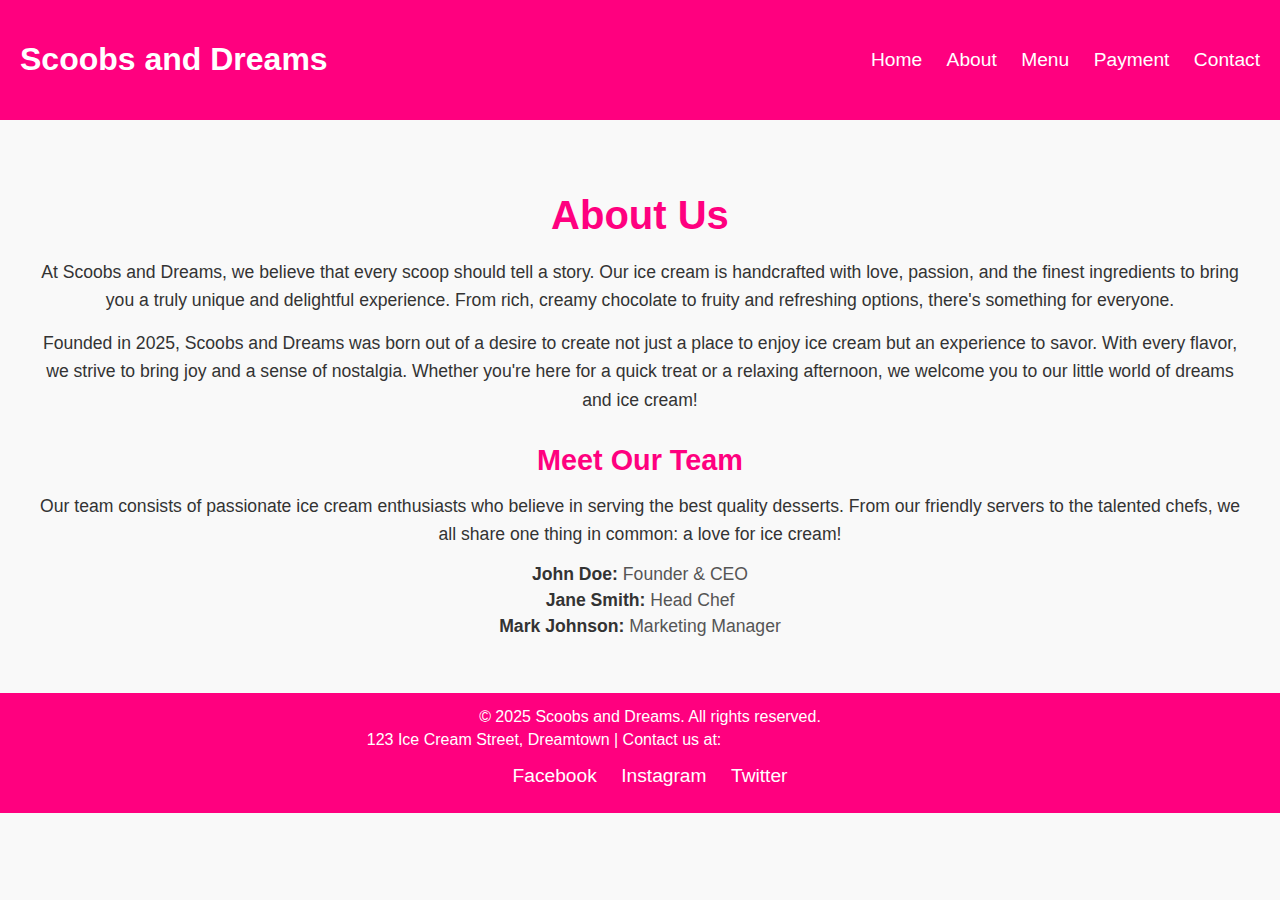
<file: Assignment#1/about.html>
<!DOCTYPE html>
<html lang="en">
<head>
  <meta charset="UTF-8">
  <meta name="viewport" content="width=device-width, initial-scale=1.0">
  <title>About - Scoobs and Dreams</title>
  <link rel="stylesheet" href="style.css">
</head>
<body>
<header>
  <h1>Scoobs and Dreams</h1>
  <nav>
    <ul>
      <li><a href="index.html">Home</a></li>
      <li><a href="about.html">About</a></li>
      <li><a href="menu.html">Menu</a></li>
      <li><a href="payment.html">Payment</a></li>
      <li><a href="contact.html">Contact</a></li>
    </ul>
  </nav>
</header>

<main>
  <section class="about">
    <h2>About Us</h2>
    <p>At Scoobs and Dreams, we believe that every scoop should tell a story. Our ice cream is handcrafted with love, passion, and the finest ingredients to bring you a truly unique and delightful experience. From rich, creamy chocolate to fruity and refreshing options, there's something for everyone.</p>

    <p>Founded in 2025, Scoobs and Dreams was born out of a desire to create not just a place to enjoy ice cream but an experience to savor. With every flavor, we strive to bring joy and a sense of nostalgia. Whether you're here for a quick treat or a relaxing afternoon, we welcome you to our little world of dreams and ice cream!</p>

    <div class="team">
      <h3>Meet Our Team</h3>
      <p>Our team consists of passionate ice cream enthusiasts who believe in serving the best quality desserts. From our friendly servers to the talented chefs, we all share one thing in common: a love for ice cream!</p>
      <ul>
        <li><strong>John Doe:</strong> Founder & CEO</li>
        <li><strong>Jane Smith:</strong> Head Chef</li>
        <li><strong>Mark Johnson:</strong> Marketing Manager</li>
      </ul>
    </div>
  </section>
</main>

<footer>
  <p>&copy; 2025 Scoobs and Dreams. All rights reserved.</p>
  <p>123 Ice Cream Street, Dreamtown | Contact us at: <a href="mailto:info@scoobsanddreams.com">info@scoobsanddreams.com</a></p>
  <ul class="social-links">
    <li><a href="https://facebook.com" target="_blank">Facebook</a></li>
    <li><a href="https://instagram.com" target="_blank">Instagram</a></li>
    <li><a href="https://twitter.com" target="_blank">Twitter</a></li>
  </ul>
</footer>

</body>
</html>
</file>
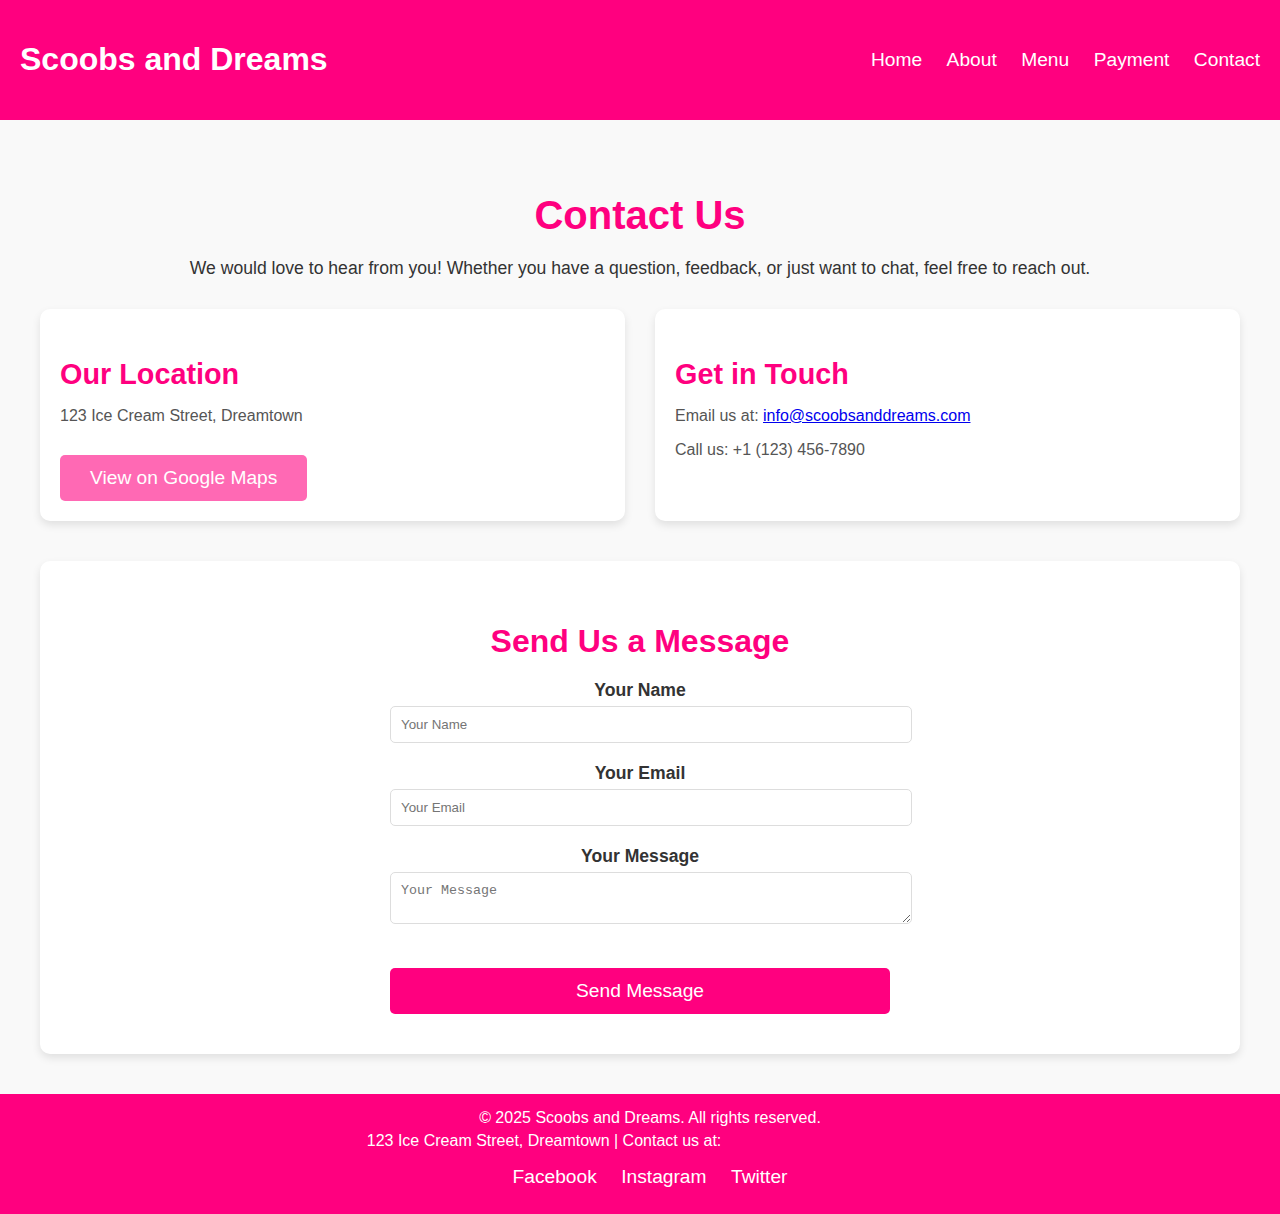
<file: Assignment#1/contact.html>
<!DOCTYPE html>
<html lang="en">
<head>
  <meta charset="UTF-8">
  <meta name="viewport" content="width=device-width, initial-scale=1.0">
  <title>Contact - Scoobs and Dreams</title>
  <link rel="stylesheet" href="style.css">
</head>
<body>
<header>
  <h1>Scoobs and Dreams</h1>
  <nav>
    <ul>
      <li><a href="index.html">Home</a></li>
      <li><a href="about.html">About</a></li>
      <li><a href="menu.html">Menu</a></li>
      <li><a href="payment.html">Payment</a></li>
      <li><a href="contact.html">Contact</a></li>
    </ul>
  </nav>
</header>

<main>
  <section class="contact">
    <h2>Contact Us</h2>
    <p>We would love to hear from you! Whether you have a question, feedback, or just want to chat, feel free to reach out.</p>

    <div class="contact-details">
      <div class="contact-info">
        <h3>Our Location</h3>
        <p>123 Ice Cream Street, Dreamtown</p>
        <a href="https://maps.google.com?q=123+Ice+Cream+Street,+Dreamtown" target="_blank" class="btn">View on Google Maps</a>
      </div>

      <div class="contact-info">
        <h3>Get in Touch</h3>
        <p>Email us at: <a href="mailto:info@scoobsanddreams.com">info@scoobsanddreams.com</a></p>
        <p>Call us: +1 (123) 456-7890</p>
      </div>
    </div>

    <div class="contact-form">
      <h3>Send Us a Message</h3>
      <form action="#" method="POST">
        <label for="name">Your Name</label>
        <input type="text" id="name" name="name" placeholder="Your Name" required>

        <label for="email">Your Email</label>
        <input type="email" id="email" name="email" placeholder="Your Email" required>

        <label for="message">Your Message</label>
        <textarea id="message" name="message" placeholder="Your Message" required></textarea>

        <button type="submit" class="btn">Send Message</button>
      </form>
    </div>
  </section>
</main>

<footer>
  <p>&copy; 2025 Scoobs and Dreams. All rights reserved.</p>
  <p>123 Ice Cream Street, Dreamtown | Contact us at: <a href="mailto:info@scoobsanddreams.com">info@scoobsanddreams.com</a></p>
  <ul class="social-links">
    <li><a href="https://facebook.com" target="_blank">Facebook</a></li>
    <li><a href="https://instagram.com" target="_blank">Instagram</a></li>
    <li><a href="https://twitter.com" target="_blank">Twitter</a></li>
  </ul>
</footer>

</body>
</html>
</file>
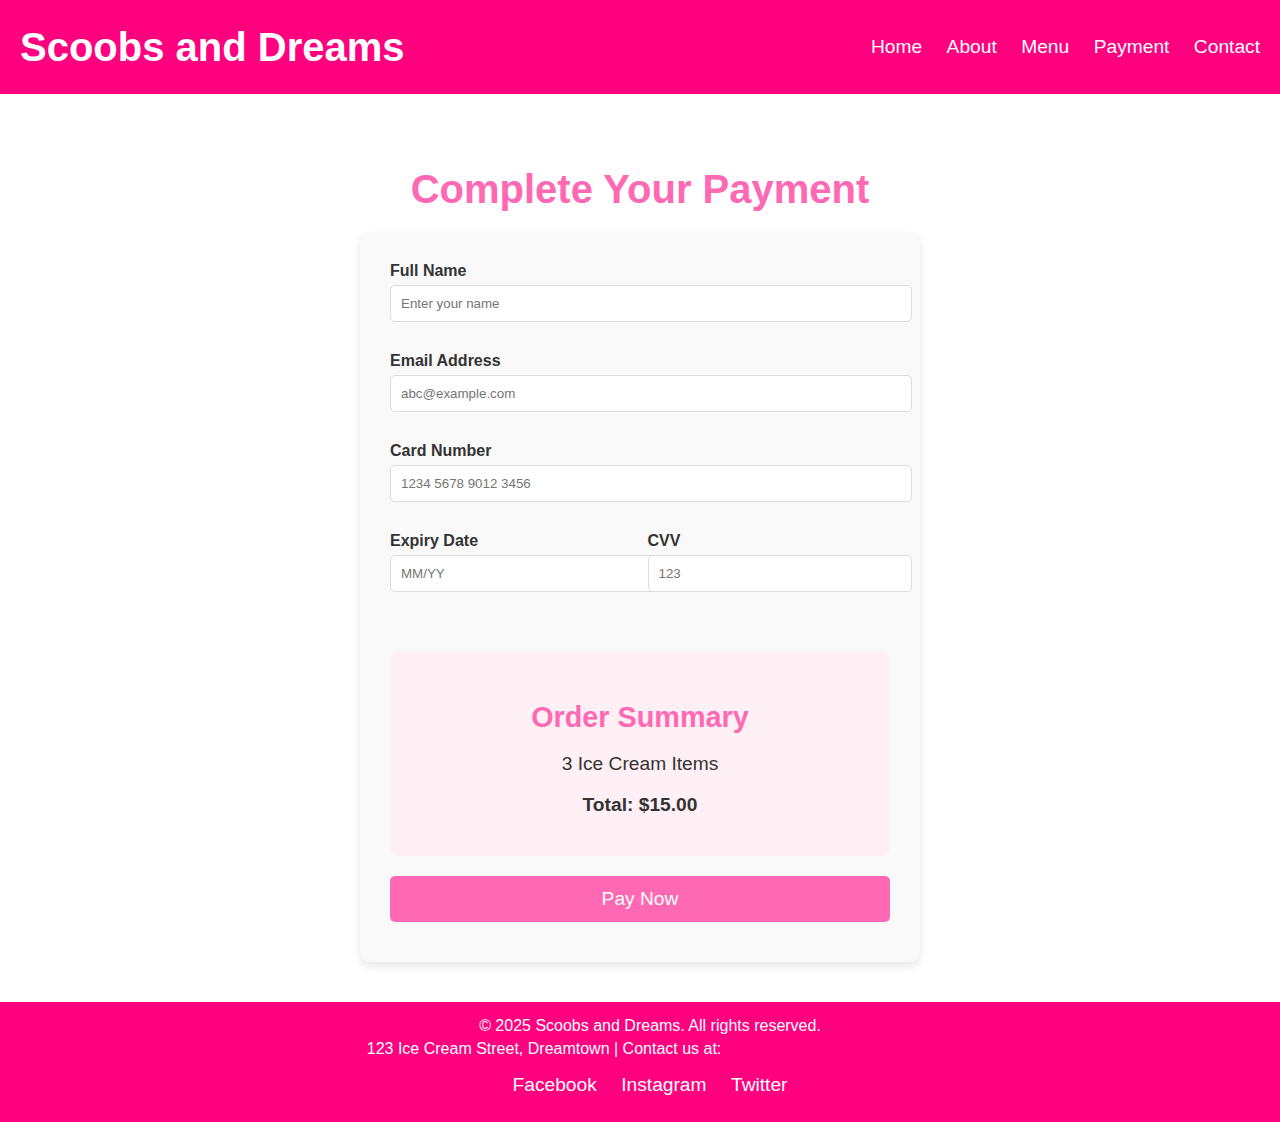
<file: Assignment#1/payment.html>
<!DOCTYPE html>
<html lang="en">
<head>
  <meta charset="UTF-8">
  <meta name="viewport" content="width=device-width, initial-scale=1">
  <title>Payment - Scoobs and Dreams</title>
  <link rel="stylesheet" href="style.css">
</head>
<body>

<header>
  <div class="logo">
    <h1>Scoobs and Dreams</h1>
  </div>
  <nav>
    <ul>
      <li><a href="index.html">Home</a></li>
      <li><a href="about.html">About</a></li>
      <li><a href="menu.html">Menu</a></li>
      <li><a href="payment.html">Payment</a></li>
      <li><a href="contact.html">Contact</a></li>
    </ul>
  </nav>
</header>

<main>
  <section class="payment">
    <h2>Complete Your Payment</h2>
    <form action="#" method="POST" class="payment-form">
      <div class="form-group">
        <label for="fullName">Full Name</label>
        <input type="text" id="fullName" name="fullName" required placeholder="Enter your name">
      </div>

      <div class="form-group">
        <label for="email">Email Address</label>
        <input type="email" id="email" name="email" required placeholder="abc@example.com">
      </div>

      <div class="form-group">
        <label for="cardNumber">Card Number</label>
        <input type="text" id="cardNumber" name="cardNumber" required placeholder="1234 5678 9012 3456">
      </div>

      <div class="form-row">
        <div class="form-group">
          <label for="expiry">Expiry Date</label>
          <input type="text" id="expiry" name="expiry" required placeholder="MM/YY">
        </div>
        <div class="form-group">
          <label for="cvv">CVV</label>
          <input type="text" id="cvv" name="cvv" required placeholder="123">
        </div>
      </div>

      <div class="order-summary">
        <h3>Order Summary</h3>
        <p>3 Ice Cream Items</p>
        <p><strong>Total: $15.00</strong></p>
      </div>

      <button type="submit" class="btn">Pay Now</button>
    </form>
  </section>
</main>

<footer>
    <p>&copy; 2025 Scoobs and Dreams. All rights reserved.</p>
    <p>123 Ice Cream Street, Dreamtown | Contact us at: <a href="mailto:info@scoobsanddreams.com">info@scoobsanddreams.com</a></p>
    <ul class="social-links">
      <li><a href="https://facebook.com" target="_blank">Facebook</a></li>
      <li><a href="https://instagram.com" target="_blank">Instagram</a></li>
      <li><a href="https://twitter.com" target="_blank">Twitter</a></li>
    </ul>
  </footer>

</body>
</html>
</file>
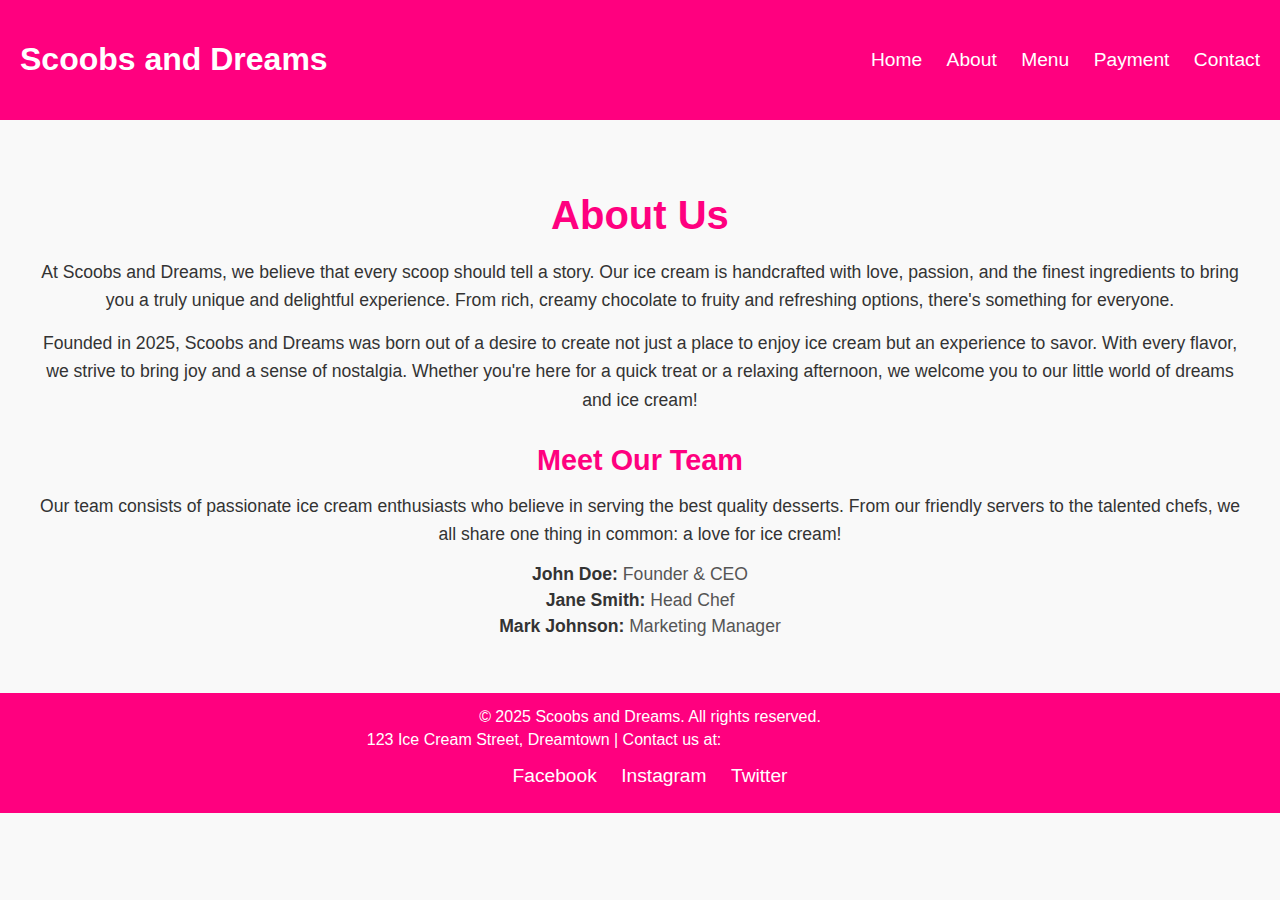
<file: Assignment#3/about.html>
<!DOCTYPE html>
<html lang="en">
<head>
  <meta charset="UTF-8">
  <meta name="viewport" content="width=device-width, initial-scale=1.0">
  <title>About - Scoobs and Dreams</title>
  <link rel="stylesheet" href="style.css">
</head>
<body>
<header>
  <h1>Scoobs and Dreams</h1>
  <nav>
    <ul>
      <li><a href="index.html">Home</a></li>
      <li><a href="about.html">About</a></li>
      <li><a href="menu.html">Menu</a></li>
      <li><a href="payment.html">Payment</a></li>
      <li><a href="contact.html">Contact</a></li>
    </ul>
  </nav>
</header>

<main>
  <section class="about">
    <h2>About Us</h2>
    <p>At Scoobs and Dreams, we believe that every scoop should tell a story. Our ice cream is handcrafted with love, passion, and the finest ingredients to bring you a truly unique and delightful experience. From rich, creamy chocolate to fruity and refreshing options, there's something for everyone.</p>

    <p>Founded in 2025, Scoobs and Dreams was born out of a desire to create not just a place to enjoy ice cream but an experience to savor. With every flavor, we strive to bring joy and a sense of nostalgia. Whether you're here for a quick treat or a relaxing afternoon, we welcome you to our little world of dreams and ice cream!</p>

    <div class="team">
      <h3>Meet Our Team</h3>
      <p>Our team consists of passionate ice cream enthusiasts who believe in serving the best quality desserts. From our friendly servers to the talented chefs, we all share one thing in common: a love for ice cream!</p>
      <ul>
        <li><strong>John Doe:</strong> Founder & CEO</li>
        <li><strong>Jane Smith:</strong> Head Chef</li>
        <li><strong>Mark Johnson:</strong> Marketing Manager</li>
      </ul>
    </div>
  </section>
</main>

<footer>
  <p>&copy; 2025 Scoobs and Dreams. All rights reserved.</p>
  <p>123 Ice Cream Street, Dreamtown | Contact us at: <a href="mailto:info@scoobsanddreams.com">info@scoobsanddreams.com</a></p>
  <ul class="social-links">
    <li><a href="https://facebook.com" target="_blank">Facebook</a></li>
    <li><a href="https://instagram.com" target="_blank">Instagram</a></li>
    <li><a href="https://twitter.com" target="_blank">Twitter</a></li>
  </ul>
</footer>

<script src="script.js"></script>

</body>
</html>
</file>
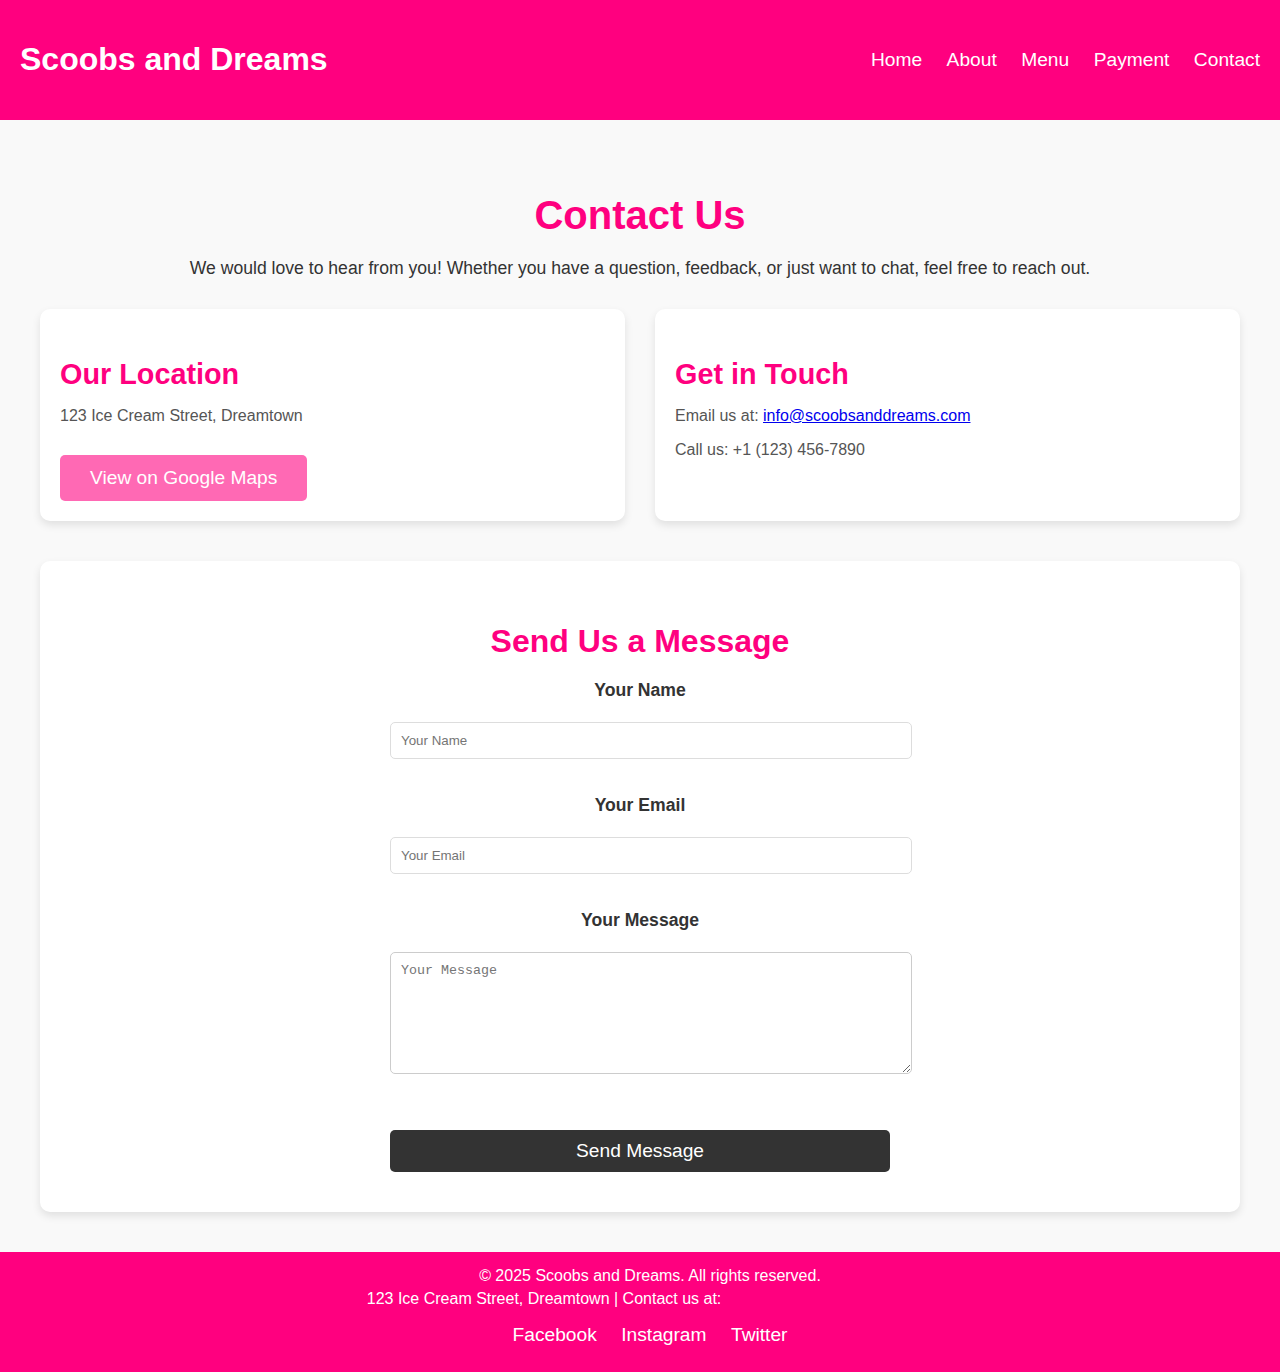
<file: Assignment#3/contact.html>
<!DOCTYPE html>
<html lang="en">
<head>
  <meta charset="UTF-8">
  <meta name="viewport" content="width=device-width, initial-scale=1.0">
  <title>Contact - Scoobs and Dreams</title>
  <link rel="stylesheet" href="style.css">
</head>
<body>
<header>
  <h1>Scoobs and Dreams</h1>
  <nav>
    <ul>
      <li><a href="index.html">Home</a></li>
      <li><a href="about.html">About</a></li>
      <li><a href="menu.html">Menu</a></li>
      <li><a href="payment.html">Payment</a></li>
      <li><a href="contact.html">Contact</a></li>
    </ul>
  </nav>
</header>

<main>
  <section class="contact">
    <h2>Contact Us</h2>
    <p>We would love to hear from you! Whether you have a question, feedback, or just want to chat, feel free to reach out.</p>

    <div class="contact-details">
      <div class="contact-info">
        <h3>Our Location</h3>
        <p>123 Ice Cream Street, Dreamtown</p>
        <a href="https://maps.google.com?q=123+Ice+Cream+Street,+Dreamtown" target="_blank" class="btn">View on Google Maps</a>
      </div>

      <div class="contact-info">
        <h3>Get in Touch</h3>
        <p>Email us at: <a href="mailto:info@scoobsanddreams.com">info@scoobsanddreams.com</a></p>
        <p>Call us: +1 (123) 456-7890</p>
      </div>
    </div>

    <div class="contact-form">
      <h3>Send Us a Message</h3>
      <form action="#" method="POST">
        <label for="name">Your Name</label>
        <input type="text" id="name" name="name" placeholder="Your Name" required>

        <label for="email">Your Email</label>
        <input type="email" id="email" name="email" placeholder="Your Email" required>

        <label for="message">Your Message</label>
        <textarea id="message" name="message" placeholder="Your Message" required></textarea>

        <button type="submit" class="btn">Send Message</button>
      </form>
    </div>
  </section>
</main>

<footer>
  <p>&copy; 2025 Scoobs and Dreams. All rights reserved.</p>
  <p>123 Ice Cream Street, Dreamtown | Contact us at: <a href="mailto:info@scoobsanddreams.com">info@scoobsanddreams.com</a></p>
  <ul class="social-links">
    <li><a href="https://facebook.com" target="_blank">Facebook</a></li>
    <li><a href="https://instagram.com" target="_blank">Instagram</a></li>
    <li><a href="https://twitter.com" target="_blank">Twitter</a></li>
  </ul>
</footer>

<script src="script.js"></script>

</body>
</html>
</file>
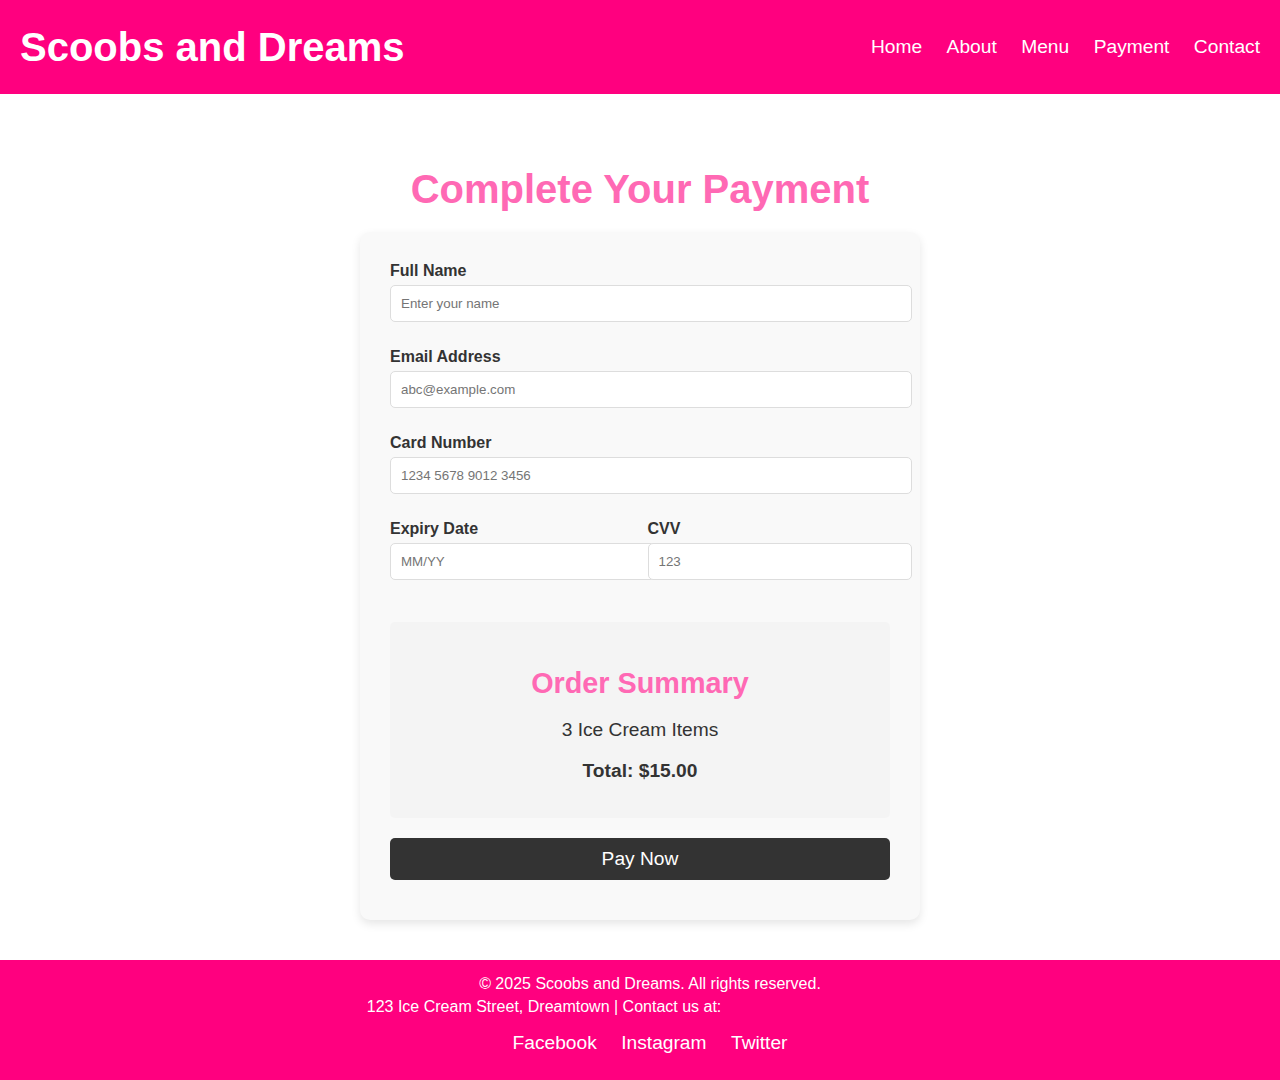
<file: Assignment#3/payment.html>
<!DOCTYPE html>
<html lang="en">
<head>
  <meta charset="UTF-8">
  <meta name="viewport" content="width=device-width, initial-scale=1">
  <title>Payment - Scoobs and Dreams</title>
  <link rel="stylesheet" href="style.css">
</head>
<body>

<header>
  <div class="logo">
    <h1>Scoobs and Dreams</h1>
  </div>
  <nav>
    <ul>
      <li><a href="index.html">Home</a></li>
      <li><a href="about.html">About</a></li>
      <li><a href="menu.html">Menu</a></li>
      <li><a href="payment.html">Payment</a></li>
      <li><a href="contact.html">Contact</a></li>
    </ul>
  </nav>
</header>

<main>
  <section class="payment">
    <h2>Complete Your Payment</h2>
    <form action="#" method="POST" class="payment-form">
      <div class="form-group">
        <label for="fullName">Full Name</label>
        <input type="text" id="fullName" name="fullName" required placeholder="Enter your name">
      </div>

      <div class="form-group">
        <label for="email">Email Address</label>
        <input type="email" id="email" name="email" required placeholder="abc@example.com">
      </div>

      <div class="form-group">
        <label for="cardNumber">Card Number</label>
        <input type="text" id="cardNumber" name="cardNumber" required placeholder="1234 5678 9012 3456">
      </div>

      <div class="form-row">
        <div class="form-group">
          <label for="expiry">Expiry Date</label>
          <input type="text" id="expiry" name="expiry" required placeholder="MM/YY">
        </div>
        <div class="form-group">
          <label for="cvv">CVV</label>
          <input type="text" id="cvv" name="cvv" required placeholder="123">
        </div>
      </div>

      <div class="order-summary">
        <h3>Order Summary</h3>
        <p>3 Ice Cream Items</p>
        <p><strong>Total: $15.00</strong></p>
      </div>

      <button type="submit" class="btn">Pay Now</button>
    </form>
  </section>
</main>

<footer>
    <p>&copy; 2025 Scoobs and Dreams. All rights reserved.</p>
    <p>123 Ice Cream Street, Dreamtown | Contact us at: <a href="mailto:info@scoobsanddreams.com">info@scoobsanddreams.com</a></p>
    <ul class="social-links">
      <li><a href="https://facebook.com" target="_blank">Facebook</a></li>
      <li><a href="https://instagram.com" target="_blank">Instagram</a></li>
      <li><a href="https://twitter.com" target="_blank">Twitter</a></li>
    </ul>
  </footer>

  <script src="script.js"></script>

</body>
</html>
</file>
<file: Assignment#1/style.css>
/* General Layout */
body {
    font-family: 'Arial', sans-serif;
    margin: 0;
    padding: 0;
    background-color: #f9f9f9;
    color: #333;
  }
  
  header {
    background-color: #ff007f;
    color: white;
    padding: 20px;
    display: flex;
    justify-content: space-between;
    align-items: center;
  }
  
  header .logo h1 {
    font-size: 2.5rem;
    margin: 0;
  }
  
  header nav ul {
    list-style: none;
    padding: 0;
  }
  
  header nav ul li {
    display: inline;
    margin-left: 20px;
  }
  
  header nav ul li a {
    color: white;
    text-decoration: none;
    font-size: 1.2rem;
  }
  
  .hero {
    background: url('images/background.jpg') no-repeat center center/cover;
    height: 100vh;
    display: flex;
    justify-content: center;
    align-items: center;
    text-align: center;
  }
  
  .hero-content {
    color: white;
    background-color: rgba(0, 0, 0, 0.5);
    padding: 30px;
    border-radius: 10px;
    max-width: 500px;
  }
  
  .hero h2 {
    font-size: 3rem;
    margin-bottom: 20px;
  }
  
  .hero p {
    font-size: 1.3rem;
    margin-bottom: 30px;
  }
  
  .hero .btn {
    background-color: #ff1493;
    color: white;
    padding: 15px 30px;
    text-decoration: none;
    border-radius: 5px;
    font-size: 1.2rem;
  }
  
  .hero .btn:hover {
    background-color: #ff69b4;
  }
  
  /* Featured Flavors Section */
  .flavors {
    padding: 40px;
    background-color: #fff;
    text-align: center;
  }
  
  .flavors h2 {
    font-size: 2.5rem;
    margin-bottom: 30px;
    color: #ff007f;
  }
  
  .flavor-cards {
    display: flex;
    justify-content: space-around;
    gap: 20px;
  }
  
  .flavor-card {
    width: 30%;
    background-color: #f1f1f1;
    padding: 20px;
    border-radius: 10px;
    text-align: center;
  }
  
  .flavor-card img {
    width: 100%;
    height: auto;
    border-radius: 10px;
  }
  
  .flavor-card h3 {
    font-size: 1.8rem;
    margin-top: 15px;
    color: #ff007f;
  }
  
  .flavor-card p {
    font-size: 1rem;
    color: #555;
  }
  
  /* Testimonials Section */
  .testimonials {
    background-color: #ff007f;
    color: white;
    padding: 40px;
    text-align: center;
  }
  
  .testimonials h2 {
    font-size: 2.5rem;
    margin-bottom: 30px;
  }
  
  .testimonial-cards {
    display: flex;
    justify-content: space-around;
    gap: 20px;
  }
  
  .testimonial-card {
    width: 40%;
    background-color: white;
    color: #333;
    padding: 20px;
    border-radius: 10px;
  }
  
  .testimonial-card p {
    font-size: 1.2rem;
    margin-bottom: 10px;
  }
  
  .testimonial-card p:nth-child(2) {
    font-size: 1rem;
    color: #888;
  }
  
  /* Footer */
  footer {
    background-color: #333;
    color: white;
    text-align: center;
    padding: 20px 0;
  }
  
  footer p {
    margin: 0;
  }
  
  footer .social-links {
    list-style-type: none;
    padding: 0;
  }
  
  footer .social-links li {
    display: inline;
    margin: 0 10px;
  }
  
  footer .social-links li a {
    color: white;
    font-size: 1.2rem;
    text-decoration: none;
  }
  
  footer .social-links li a:hover {
    color: #ff007f;
  }
  
/* About Section */
.about {
    padding: 40px;
    background-color: #f9f9f9;
    text-align: center;
  }
  
  .about h2 {
    font-size: 2.5rem;
    margin-bottom: 20px;
    color: #ff007f;
  }
  
  .about p {
    font-size: 1.1rem;
    margin: 15px 0;
    line-height: 1.6;
    color: #333;
  }
  
  .about .team {
    margin-top: 30px;
  }
  
  .about .team h3 {
    font-size: 1.8rem;
    margin-bottom: 10px;
    color: #ff007f;
  }
  
  .about .team ul {
    list-style-type: none;
    padding: 0;
  }
  
  .about .team li {
    font-size: 1.1rem;
    color: #555;
    margin: 5px 0;
  }
  
  .about .team li strong {
    color: #333;
  }
  
  /* Footer */
  footer {
    background-color: #333;
    color: white;
    text-align: center;
    padding: 20px 0;
    position: relative;
    bottom: 0;
    width: 100%;
  }
  
  footer p {
    margin: 5px 0;
    font-size: 1rem;
  }
  
  footer a {
    color: #ff007f;
    text-decoration: none;
  }
  
  footer .social-links {
    list-style-type: none;
    padding: 0;
  }
  
  footer .social-links li {
    display: inline;
    margin: 0 10px;
  }
  
  footer .social-links li a {
    color: white;
    font-size: 1.2rem;
    transition: color 0.3s ease;
  }
  
  footer .social-links li a:hover {
    color: #ff007f;
  }
  

/* menu */
.menu-container {
    display: grid;
    grid-template-columns: repeat(auto-fit, minmax(250px, 1fr));
    gap: 20px;
    margin-top: 30px;
}

.menu-item {
    background: #fff;
    padding: 20px;
    border-radius: 12px;
    box-shadow: 0 4px 8px rgba(0,0,0,0.1);
    text-align: center;
    transition: transform 0.3s ease, box-shadow 0.3s ease;
}

.menu-item img {
    width: 100%;
    height: 180px;
    object-fit: cover;
    border-radius: 10px;
    margin-bottom: 15px;
}

.menu-item:hover {
    transform: translateY(-5px);
    box-shadow: 0 8px 16px rgba(0,0,0,0.2);
}

.menu-item h3 {
    margin-bottom: 10px;
    color: #ff007f;
}

.menu-item p {
    font-size: 0.95rem;
    margin-bottom: 15px;
}

.price {
    font-weight: bold;
    color: #333;
    font-size: 1.2rem;
}

/* Contact Section */
.contact {
    padding: 40px;
    background-color: #f9f9f9;
    text-align: center;
  }
  
  .contact h2 {
    font-size: 2.5rem;
    margin-bottom: 20px;
    color: #ff007f;
  }
  
  .contact p {
    font-size: 1.1rem;
    margin-bottom: 30px;
    color: #333;
  }
  
  .contact-details {
    display: flex;
    justify-content: space-between;
    gap: 30px;
    margin-bottom: 40px;
  }
  
  .contact-info {
    width: 48%;
    text-align: left;
    background-color: #fff;
    padding: 20px;
    border-radius: 10px;
    box-shadow: 0 4px 8px rgba(0, 0, 0, 0.1);
  }
  
  .contact-info h3 {
    font-size: 1.8rem;
    margin-bottom: 10px;
    color: #ff007f;
  }
  
  .contact-info p {
    font-size: 1rem;
    margin-bottom: 10px;
    color: #555;
  }
  
  .contact-form {
    background-color: #fff;
    padding: 30px;
    border-radius: 10px;
    box-shadow: 0 4px 8px rgba(0, 0, 0, 0.1);
  }
  
  .contact-form h3 {
    font-size: 2rem;
    margin-bottom: 20px;
    color: #ff007f;
  }
  
  .contact-form label {
    font-size: 1.1rem;
    color: #333;
    margin-bottom: 5px;
    display: block;
  }
  
  .contact-form input,
  .contact-form textarea {
    width: 100%;
    padding: 10px;
    margin-bottom: 20px;
    border: 1px solid #ddd;
    border-radius: 5px;
  }
  
  .contact-form button {
    background: #ff007f;
    color: white;
    padding: 12px 30px;
    font-size: 1.2rem;
    border-radius: 5px;
    transition: background 0.3s ease;
  }
  
  .contact-form button:hover {
    background: #ff1493;
  }
  
  /* Payment Page */
.payment {
    padding: 40px;
    background-color: #fff;
    text-align: center;
  }
  
  .payment h2 {
    font-size: 2.5rem;
    margin-bottom: 20px;
    color: #ff69b4;
  }
  
  .payment-form {
    max-width: 500px;
    margin: 0 auto;
    text-align: left;
    background: #f9f9f9;
    padding: 30px;
    border-radius: 10px;
    box-shadow: 0 4px 10px rgba(0,0,0,0.1);
  }
  
  .form-group {
    margin-bottom: 20px;
  }
  
  .form-row {
    display: flex;
    justify-content: space-between;
    gap: 15px;
  }
  
  .form-row .form-group {
    flex: 1;
  }
  
  label {
    display: block;
    margin-bottom: 5px;
    font-weight: bold;
  }
  
  input[type="text"],
  input[type="email"] {
    width: 100%;
    padding: 10px;
    border: 1px solid #ddd;
    border-radius: 5px;
  }
  
  .order-summary {
    margin-top: 30px;
    background: #fff0f5;
    padding: 20px;
    border-radius: 8px;
    text-align: center;
  }
  
  .order-summary h3 {
    margin-bottom: 10px;
    font-size: 1.8rem;
    color: #ff69b4;
  }
  
  .order-summary p {
    font-size: 1.2rem;
  }
  
  .btn {
    display: inline-block;
    background-color: #ff69b4;
    color: white;
    padding: 12px 30px;
    font-size: 1.2rem;
    border: none;
    border-radius: 5px;
    text-decoration: none;
    cursor: pointer;
    margin-top: 20px;
  }
  
  .btn:hover {
    background-color: #ff1493;
  }
  

footer {
    background: #ff007f;
    color: white;
    text-align: center;
    padding: 10px;
    position: relative;
    bottom: 0;
    width: 100%;
}


form {
    max-width: 500px;
    margin: auto;
}

form input, form textarea, form button {
    width: 100%;
    margin-bottom: 10px;
    padding: 10px;
}
</file>
<file: Assignment#3/style.css>
/* General Layout */
body {
    font-family: 'Arial', sans-serif;
    margin: 0;
    padding: 0;
    background-color: #f9f9f9;
    color: #333;
  }

  #nav-links.hidden {
    display: none;
  }
  
  #nav-links {
    display: block;
  }
  header {
    background-color: #ff007f;
    color: white;
    padding: 20px;
    display: flex;
    justify-content: space-between;
    align-items: center;
  }
  
  header .logo h1 {
    font-size: 2.5rem;
    margin: 0;
  }
  
  header nav ul {
    list-style: none;
    padding: 0;
  }
  
  header nav ul li {
    display: inline;
    margin-left: 20px;
  }
  
  header nav ul li a {
    color: white;
    text-decoration: none;
    font-size: 1.2rem;
  }
  
  .hero {
    background: url('images/background.jpg') no-repeat center center/cover;
    height: 100vh;
    display: flex;
    justify-content: center;
    align-items: center;
    text-align: center;
  }
  
  .hero-content {
    color: white;
    background-color: rgba(0, 0, 0, 0.5);
    padding: 30px;
    border-radius: 10px;
    max-width: 500px;
  }
  
  .hero h2 {
    font-size: 3rem;
    margin-bottom: 20px;
  }
  
  .hero p {
    font-size: 1.3rem;
    margin-bottom: 30px;
  }
  
  .hero .btn {
    background-color: #ff1493;
    color: white;
    padding: 15px 30px;
    text-decoration: none;
    border-radius: 5px;
    font-size: 1.2rem;
  }
  
  .hero .btn:hover {
    background-color: #ff69b4;
  }
  
  /* Featured Flavors Section */
  .flavors {
    padding: 40px;
    background-color: #fff;
    text-align: center;
  }
  
  .flavors h2 {
    font-size: 2.5rem;
    margin-bottom: 30px;
    color: #ff007f;
  }
  
  .flavor-cards {
    display: flex;
    justify-content: space-around;
    gap: 20px;
  }
  
  .flavor-card {
    width: 30%;
    background-color: #f1f1f1;
    padding: 20px;
    border-radius: 10px;
    text-align: center;
  }
  
  .flavor-card img {
    width: 100%;
    height: auto;
    border-radius: 10px;
  }
  
  .flavor-card h3 {
    font-size: 1.8rem;
    margin-top: 15px;
    color: #ff007f;
  }
  
  .flavor-card p {
    font-size: 1rem;
    color: #555;
  }
  
  /* Testimonials Section */
  .testimonials {
    background-color: #ff007f;
    color: white;
    padding: 40px;
    text-align: center;
  }
  
  .testimonials h2 {
    font-size: 2.5rem;
    margin-bottom: 30px;
  }
  
  .testimonial-cards {
    display: flex;
    justify-content: space-around;
    gap: 20px;
  }
  
  .testimonial-card {
    width: 40%;
    background-color: white;
    color: #333;
    padding: 20px;
    border-radius: 10px;
  }
  
  .testimonial-card p {
    font-size: 1.2rem;
    margin-bottom: 10px;
  }
  
  .testimonial-card p:nth-child(2) {
    font-size: 1rem;
    color: #888;
  }
  
  /* Footer */
  footer {
    background-color: #333;
    color: white;
    text-align: center;
    padding: 20px 0;
  }
  
  footer p {
    margin: 0;
  }
  
  footer .social-links {
    list-style-type: none;
    padding: 0;
  }
  
  footer .social-links li {
    display: inline;
    margin: 0 10px;
  }
  
  footer .social-links li a {
    color: white;
    font-size: 1.2rem;
    text-decoration: none;
  }
  
  footer .social-links li a:hover {
    color: #ff007f;
  }
  
/* About Section */
.about {
    padding: 40px;
    background-color: #f9f9f9;
    text-align: center;
  }
  
  .about h2 {
    font-size: 2.5rem;
    margin-bottom: 20px;
    color: #ff007f;
  }
  
  .about p {
    font-size: 1.1rem;
    margin: 15px 0;
    line-height: 1.6;
    color: #333;
  }
  
  .about .team {
    margin-top: 30px;
  }
  
  .about .team h3 {
    font-size: 1.8rem;
    margin-bottom: 10px;
    color: #ff007f;
  }
  
  .about .team ul {
    list-style-type: none;
    padding: 0;
  }
  
  .about .team li {
    font-size: 1.1rem;
    color: #555;
    margin: 5px 0;
  }
  
  .about .team li strong {
    color: #333;
  }
  
  /* Footer */
  footer {
    background-color: #333;
    color: white;
    text-align: center;
    padding: 20px 0;
    position: relative;
    bottom: 0;
    width: 100%;
  }
  
  footer p {
    margin: 5px 0;
    font-size: 1rem;
  }
  
  footer a {
    color: #ff007f;
    text-decoration: none;
  }
  
  footer .social-links {
    list-style-type: none;
    padding: 0;
  }
  
  footer .social-links li {
    display: inline;
    margin: 0 10px;
  }
  
  footer .social-links li a {
    color: white;
    font-size: 1.2rem;
    transition: color 0.3s ease;
  }
  
  footer .social-links li a:hover {
    color: #ff007f;
  }
  

/* menu */
.menu-container {
    display: grid;
    grid-template-columns: repeat(auto-fit, minmax(250px, 1fr));
    gap: 20px;
    margin-top: 30px;
}

.menu-item {
    background: #fff;
    padding: 20px;
    border-radius: 12px;
    box-shadow: 0 4px 8px rgba(0,0,0,0.1);
    text-align: center;
    transition: transform 0.3s ease, box-shadow 0.3s ease;
}

.menu-item img {
    width: 100%;
    height: 180px;
    object-fit: cover;
    border-radius: 10px;
    margin-bottom: 15px;
}

.menu-item:hover {
    transform: translateY(-5px);
    box-shadow: 0 8px 16px rgba(0,0,0,0.2);
}

.menu-item h3 {
    margin-bottom: 10px;
    color: #ff007f;
}

.menu-item p {
    font-size: 0.95rem;
    margin-bottom: 15px;
}

.price {
    font-weight: bold;
    color: #333;
    font-size: 1.2rem;
}

/* Contact Section */
.contact {
    padding: 40px;
    background-color: #f9f9f9;
    text-align: center;
  }
  
  .contact h2 {
    font-size: 2.5rem;
    margin-bottom: 20px;
    color: #ff007f;
  }
  
  .contact p {
    font-size: 1.1rem;
    margin-bottom: 30px;
    color: #333;
  }
  
  .contact-details {
    display: flex;
    justify-content: space-between;
    gap: 30px;
    margin-bottom: 40px;
  }
  
  .contact-info {
    width: 48%;
    text-align: left;
    background-color: #fff;
    padding: 20px;
    border-radius: 10px;
    box-shadow: 0 4px 8px rgba(0, 0, 0, 0.1);
  }
  
  .contact-info h3 {
    font-size: 1.8rem;
    margin-bottom: 10px;
    color: #ff007f;
  }
  
  .contact-info p {
    font-size: 1rem;
    margin-bottom: 10px;
    color: #555;
  }
  
  .contact-form {
    background-color: #fff;
    padding: 30px;
    border-radius: 10px;
    box-shadow: 0 4px 8px rgba(0, 0, 0, 0.1);
  }
  
  .contact-form h3 {
    font-size: 2rem;
    margin-bottom: 20px;
    color: #ff007f;
  }
  
  .contact-form label {
    font-size: 1.1rem;
    color: #333;
    margin-bottom: 5px;
    display: block;
  }
  
  .contact-form input,
  .contact-form textarea {
    width: 100%;
    padding: 10px;
    margin-bottom: 20px;
    border: 1px solid #ddd;
    border-radius: 5px;
  }
  
  .contact-form button {
    background: #ff007f;
    color: white;
    padding: 12px 30px;
    font-size: 1.2rem;
    border-radius: 5px;
    transition: background 0.3s ease;
  }
  
  .contact-form button:hover {
    background: #ff1493;
  }
  
  .contact-form {
    margin-top: 2rem;
  }
  
  .contact-form form {
    display: grid;
    gap: 1rem;
  }
  
  .contact-form label {
    font-weight: bold;
  }
  
  .contact-form input, .contact-form textarea {
    padding: 10px;
    width: 100%;
    border-radius: 5px;
    border: 1px solid #ccc;
  }
  
  .contact-form textarea {
    min-height: 100px;
  }
  
  .contact-form .btn {
    background-color: #333;
    color: white;
    padding: 10px 20px;
    border: none;
    border-radius: 5px;
    cursor: pointer;
  }
  
  .contact-form .btn:hover {
    background-color: #444;
  }
  /* Payment Page */
.payment {
    padding: 40px;
    background-color: #fff;
    text-align: center;
  }
  
  .payment h2 {
    font-size: 2.5rem;
    margin-bottom: 20px;
    color: #ff69b4;
  }
  
  .payment-form {
    max-width: 500px;
    margin: 0 auto;
    text-align: left;
    background: #f9f9f9;
    padding: 30px;
    border-radius: 10px;
    box-shadow: 0 4px 10px rgba(0,0,0,0.1);
  }
  .payment .payment-form {
    max-width: 500px;
    margin: 0 auto;
  }
  
  .payment .form-group {
    margin-bottom: 1rem;
  }
  
  .payment .form-group label {
    font-weight: bold;
  }
  
  .payment input {
    width: 100%;
    padding: 10px;
    border-radius: 5px;
    border: 1px solid #ccc;
  }
  
  .payment .form-row {
    display: flex;
    justify-content: space-between;
  }
  
  .payment .form-row .form-group {
    width: 48%;
  }
  
  .payment .order-summary {
    margin-top: 1rem;
    background-color: #f4f4f4;
    padding: 1rem;
    border-radius: 5px;
  }
  
  .payment .order-summary h3 {
    font-weight: bold;
  }
  
  .payment .btn {
    background-color: #333;
    color: white;
    padding: 10px 20px;
    border: none;
    border-radius: 5px;
    cursor: pointer;
  }
  
  .payment .btn:hover {
    background-color: #444;
  }
  
  /* Active Navigation Link Style */
  nav ul li a.active {
    color: #ff8c00;
    font-weight: bold;
  }
  
  .form-group {
    margin-bottom: 20px;
  }
  
  .form-row {
    display: flex;
    justify-content: space-between;
    gap: 15px;
  }
  
  .form-row .form-group {
    flex: 1;
  }
  
  label {
    display: block;
    margin-bottom: 5px;
    font-weight: bold;
  }
  
  input[type="text"],
  input[type="email"] {
    width: 100%;
    padding: 10px;
    border: 1px solid #ddd;
    border-radius: 5px;
  }
  
  .order-summary {
    margin-top: 30px;
    background: #fff0f5;
    padding: 20px;
    border-radius: 8px;
    text-align: center;
  }
  
  .order-summary h3 {
    margin-bottom: 10px;
    font-size: 1.8rem;
    color: #ff69b4;
  }
  
  .order-summary p {
    font-size: 1.2rem;
  }
  
  .btn {
    display: inline-block;
    background-color: #ff69b4;
    color: white;
    padding: 12px 30px;
    font-size: 1.2rem;
    border: none;
    border-radius: 5px;
    text-decoration: none;
    cursor: pointer;
    margin-top: 20px;
  }
  
  .btn:hover {
    background-color: #ff1493;
  }
  

footer {
    background: #ff007f;
    color: white;
    text-align: center;
    padding: 10px;
    position: relative;
    bottom: 0;
    width: 100%;
}


form {
    max-width: 500px;
    margin: auto;
}

form input, form textarea, form button {
    width: 100%;
    margin-bottom: 10px;
    padding: 10px;
}
</file>
